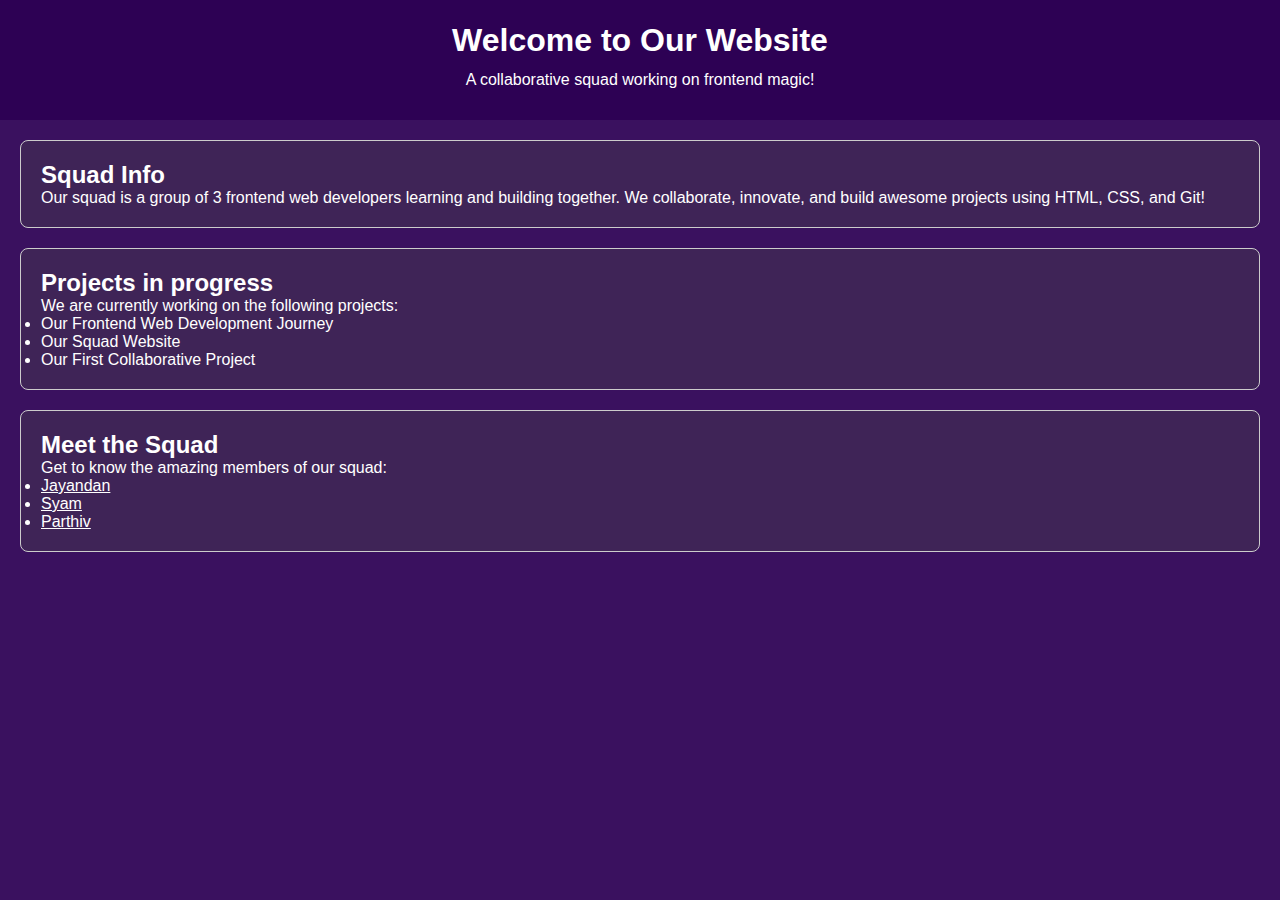
<file: squad-collab/index.html>
<!DOCTYPE html>
<html lang="en">
<head>
    <meta charset="UTF-8">
    <meta name="viewport" content="width=device-width, initial-scale=1.0">
    <title>Document</title>
    <link rel="stylesheet" href="style.css">
</head>
<body>
    <header>
        <h1>Welcome to Our Website</h1>
        <p>A collaborative squad working on frontend magic!</p>
    </header>
    <section>
        <h2>Squad Info</h2>
        <p>Our squad is a group of 3 frontend web developers learning and building together. We collaborate, innovate, and build awesome projects using HTML, CSS, and Git!</p>
    </section>
    <section>
        <h2>Projects in progress</h2>
        <p>We are currently working on the following projects:</p>
        <ul>
            <li>Our Frontend Web Development Journey</li>
            <li>Our Squad Website</li>
            <li>Our First Collaborative Project</li>
        </ul>
    </section>
    <section>
        <h2>Meet the Squad</h2>
        <p>Get to know the amazing members of our squad:</p>
        <nav>
            <ul>
                <li><a href="members/jayandan.html">Jayandan</a></li>
                <li><a href="members/syam.html">Syam</a></li>
                <li><a href="members/parthiv.html">Parthiv</a></li>
            </ul>
        </nav>
    </section>
    

</body>
</html>
</file>
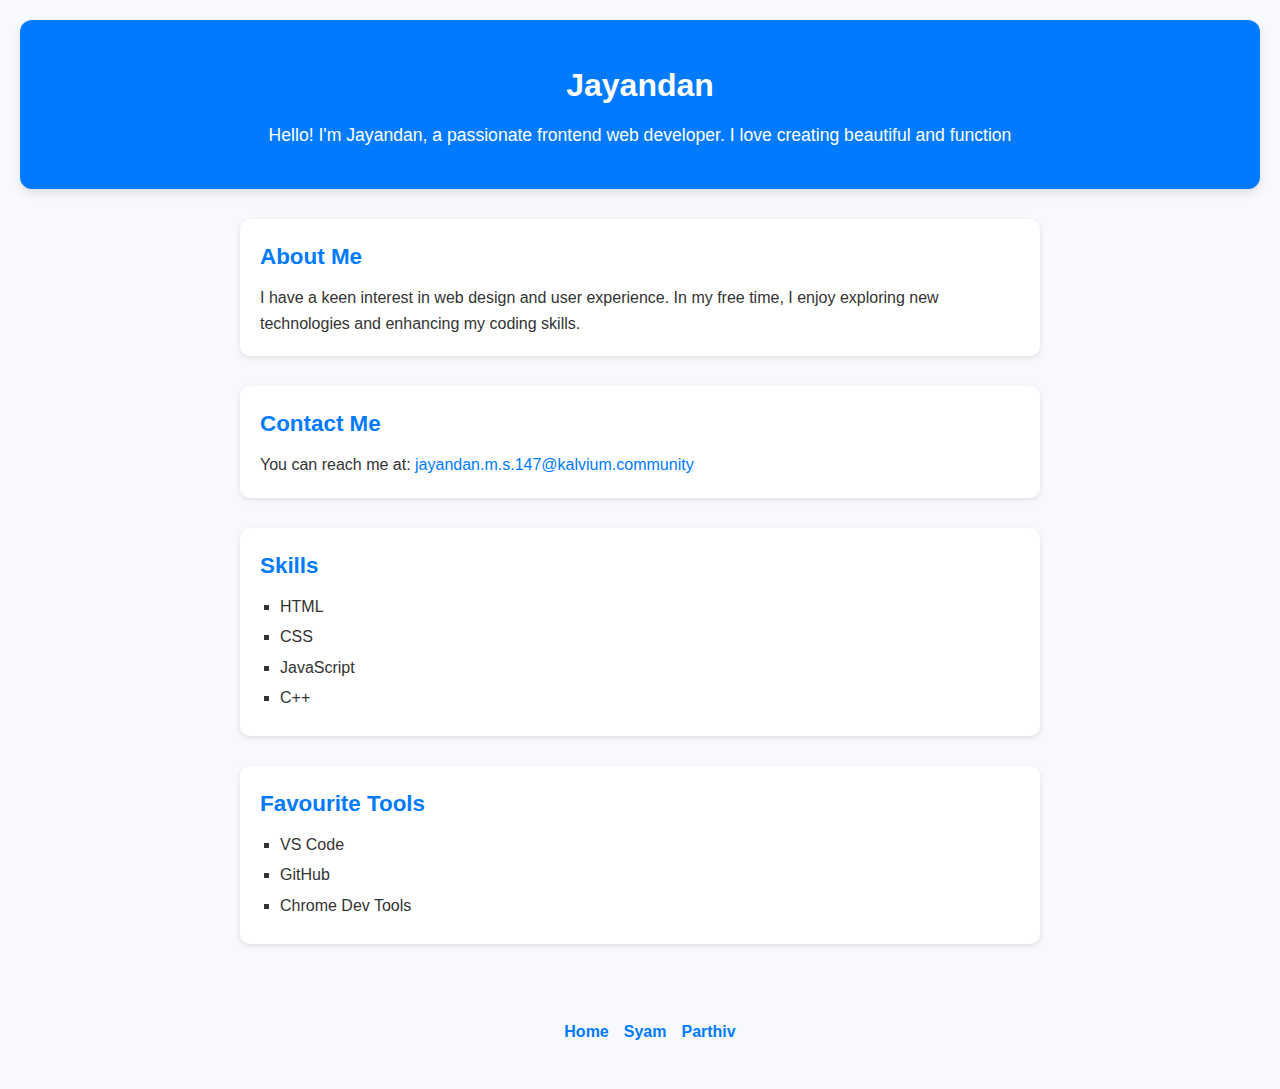
<file: squad-collab/members/jayandan.html>
<!DOCTYPE html>
<html lang="en">
<head>
    <meta charset="UTF-8">
    <meta name="viewport" content="width=device-width, initial-scale=1.0">
    <title>Document</title>
    <link rel="stylesheet" href="jayandan.css">
</head>
<body>
    <header>
        <h1>Jayandan</h1>
        <p>Hello! I'm Jayandan, a passionate frontend web developer. I love creating beautiful and function
    </header>
    <section>
        <h2>About Me</h2>
        <p>I have a keen interest in web design and user experience. In my free time, I enjoy exploring new technologies and enhancing my coding skills.</p>
    </section>
    <section>
        <h2>Contact Me</h2>
        <p>You can reach me at:
            <a href="mailto:jayandan.m.s.147@kalvium.community">jayandan.m.s.147@kalvium.community</a>
        </p>
    </section>
    <section>
        <h2>Skills</h2>
        <ul>
            <li>HTML</li>
            <li>CSS</li>
            <li>JavaScript</li>
            <li>C++</li>
        </ul>
    </section>
    <section>
        <h2>Favourite Tools</h2>
        <ul>
            <li>VS Code</li>
            <li>GitHub</li>
            <li>Chrome Dev Tools</li>
        </ul>
    </section>
    <footer>
        <nav>
            <ul>
                <li><a href="../index.html">Home</a></li>
                <li><a href="syam.html">Syam</a></li>
                <li><a href="parthiv.html">Parthiv</a></li>
            </ul>
        </nav>
    </footer>

</body>
</html>
</file>
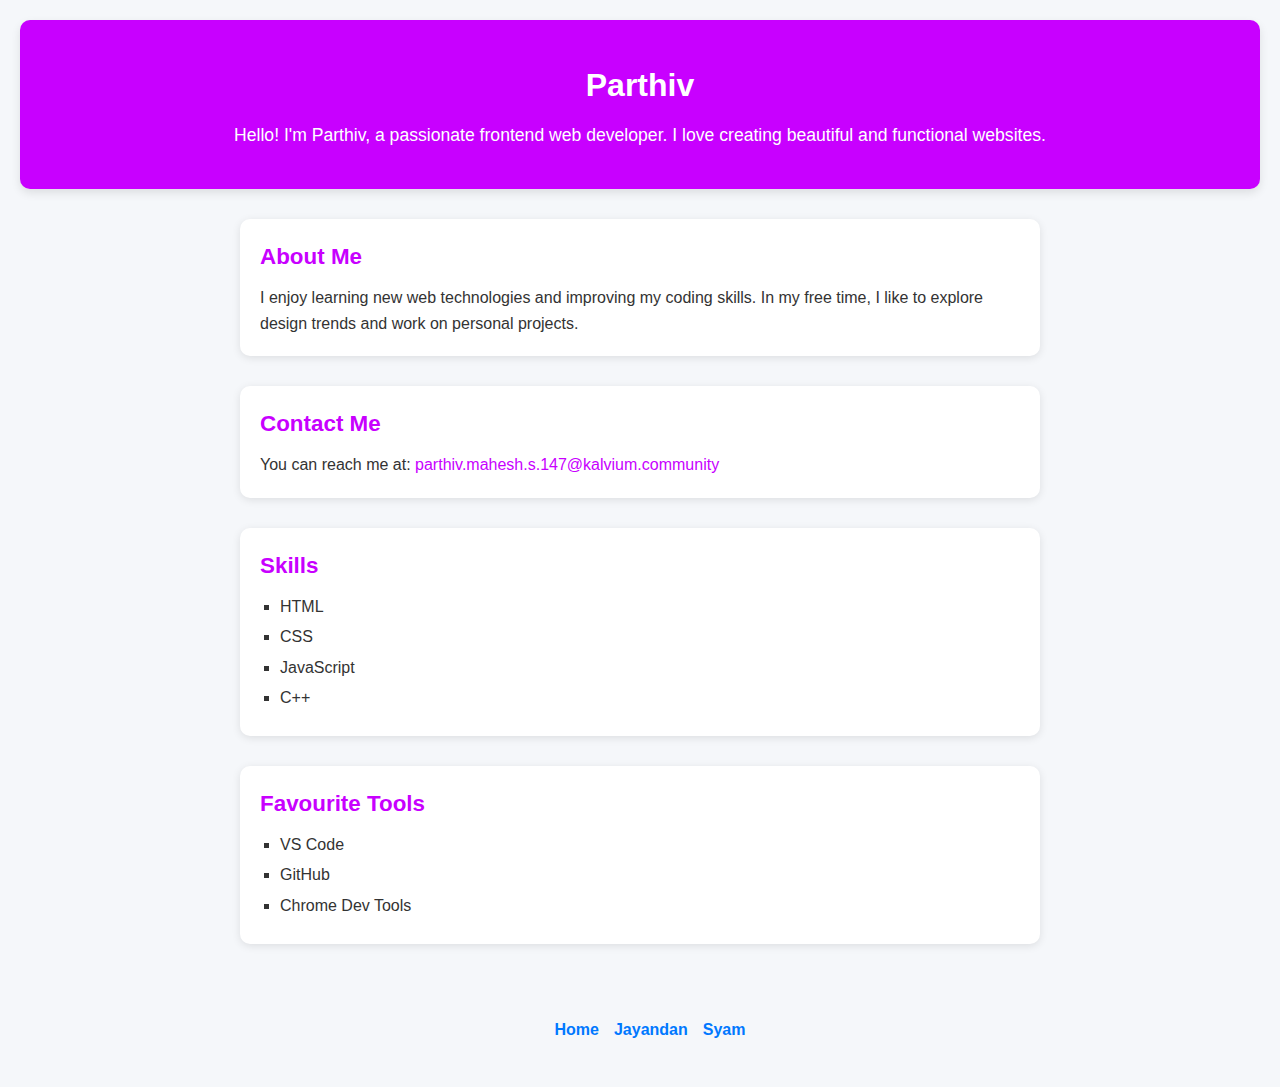
<file: squad-collab/members/parthiv.html>
<!DOCTYPE html>
<html lang="en">
<head>
    <meta charset="UTF-8">
    <meta name="viewport" content="width=device-width, initial-scale=1.0">
    <title>Document</title>
    <link rel="stylesheet" href="parthiv.css">
</head>
<body>
    <header>
        <h1>Parthiv</h1>
        <p>Hello! I'm Parthiv, a passionate frontend web developer. I love creating beautiful and functional websites.</p>
    </header>
    <section>
        <h2>About Me</h2>
        <p>I enjoy learning new web technologies and improving my coding skills. In my free time, I like to explore design trends and work on personal projects.</p>
    </section>
    <section>
        <h2>Contact Me</h2>
        <p>You can reach me at:
            <a href="mailto:parthiv.mahesh.s.147@kalvium.community">parthiv.mahesh.s.147@kalvium.community</a>
        </p>
    </section>
    <section>
        <h2>Skills</h2>
        <ul>
            <li>HTML</li>
            <li>CSS</li>
            <li>JavaScript</li>
            <li>C++</li>
        </ul>
    </section>
    <section>
        <h2>Favourite Tools</h2>
        <ul>
            <li>VS Code</li>
            <li>GitHub</li>
            <li>Chrome Dev Tools</li>
        </ul>
    </section>
    <footer>
        <nav>
            <ul>
                <li><a href="../index.html">Home</a></li>
                <li><a href="jayandan.html">Jayandan</a></li>
                <li><a href="syam.html">Syam</a></li>
            </ul>
        </nav>
    
    
</body>
</html>
</file>
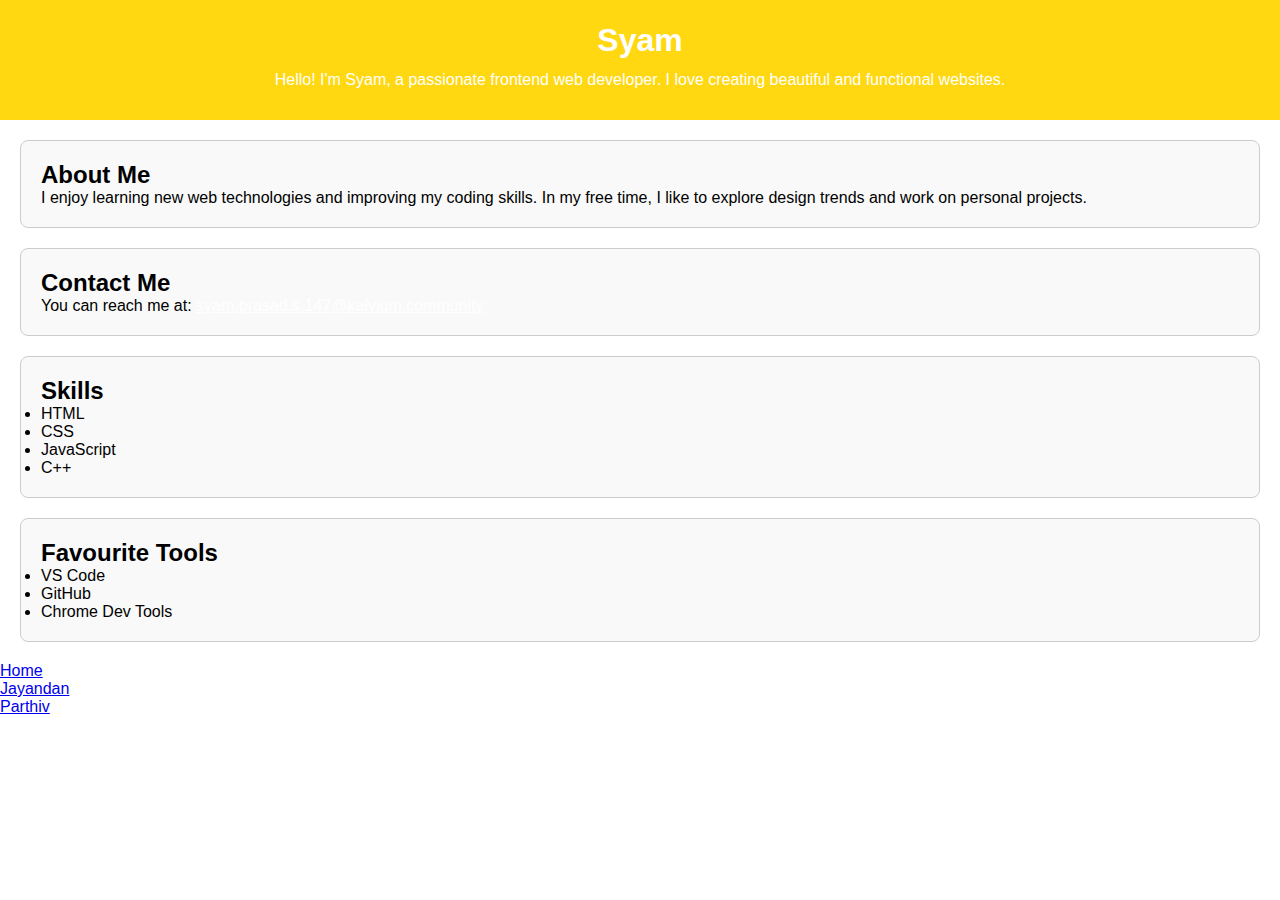
<file: squad-collab/members/syam.html>
<!DOCTYPE html>
<html lang="en">
<head>
    <meta charset="UTF-8">
    <meta name="viewport" content="width=device-width, initial-scale=1.0">
    <title>Document</title>
    <link rel="stylesheet" href="syam.css">
</head>
<body>
    <header>
        <h1>Syam</h1>
        <p>Hello! I'm Syam, a passionate frontend web developer. I love creating beautiful and functional websites.</p>
    </header>
    <section>
        <h2>About Me</h2>
        <p>I enjoy learning new web technologies and improving my coding skills. In my free time, I like to explore design trends and work on personal projects.</p>
    </section>
    <section>
        <h2>Contact Me</h2>
        <p>You can reach me at:
            <a href="mailto:syam.prasad.s.147@kalvium.community">syam.prasad.s.147@kalvium.community</a></p>
    </section>
    <section>
        <h2>Skills</h2>
        <ul>
            <li>HTML</li>
            <li>CSS</li>
            <li>JavaScript</li>
            <li>C++</li>
        </ul>
    </section>
    <section>
        <h2>Favourite Tools</h2>
        <ul>
            <li>VS Code</li>
            <li>GitHub</li>
            <li>Chrome Dev Tools</li>
        </ul>
    </section>
    <footer>
        <nav>
            <ul>
                <li><a href="../index.html">Home</a></li>
                <li><a href="jayandan.html">Jayandan</a></li>
                <li><a href="parthiv.html">Parthiv</a></li>
            </ul>
        </nav>
    </footer>

</body>
</html>
</file>
<file: squad-collab/style.css>
header{
    background-color: rgba(44, 0, 84, 0.932);
    color: white;
    text-align: center;
    padding: 20px;
    line-height: 40px;
    margin:0;

}

* {
    padding: 0;
    margin: 0;
    font-family: 'Segoe UI', Tahoma, Geneva, Verdana, sans-serif;

}
body{
    background-color: rgba(44, 0, 84, 0.932);        /* Light text */

}

section {
    padding: 20px;
    color: white;
    margin: 20px;
    border: 1px solid #ccc;
    border-radius: 8px;
    background-color: rgba(63, 38, 87, 0.932)
}
section a{
    color:white;
}
</file>
<file: squad-collab/members/syam.css>
header{
    background-color: rgba(255, 213, 0, 0.932);
    color: rgb(255, 255, 255);
    text-align: center;
    padding: 20px;
    line-height: 40px;
}
* {
    padding: 0;
    margin: 0;
    font-family: 'Segoe UI', Tahoma, Geneva, Verdana, sans-serif;
}
section {
    padding: 20px;
    margin: 20px;
    border: 1px solid #ccc;
    border-radius: 8px;
    background-color: #f9f9f9;
}
section a{
    color:rgb(255, 255, 255);
}
</file>
<file: squad-collab/members/jayandan.css>
/* Reset default styles */
* {
  margin: 0;
  padding: 0;
  box-sizing: border-box;
}

/* Body styling */
body {
  font-family: 'Poppins', sans-serif;
  background-color: #f8f9fc;
  color: #333;
  line-height: 1.6;
  padding: 20px;
}

/* Header styling */
header {
  background-color: #007bff;
  color: white;
  text-align: center;
  padding: 40px 20px;
  border-radius: 12px;
  box-shadow: 0 4px 8px rgba(0,0,0,0.1);
}

header h1 {
  font-size: 2rem;
  margin-bottom: 10px;
}

header p {
  font-size: 1.1rem;
}

/* Section styling */
section {
  background: white;
  margin: 30px auto;
  padding: 20px;
  max-width: 800px;
  border-radius: 10px;
  box-shadow: 0 2px 6px rgba(0,0,0,0.1);
}

section h2 {
  color: #007bff;
  margin-bottom: 10px;
  font-size: 1.4rem;
}

/* Link styling */
a {
  color: #007bff;
  text-decoration: none;
  font-weight: 500;
}

a:hover {
  text-decoration: underline;
  color: #0056b3;
}

/* List styling */
ul {
  list-style-type: square;
  padding-left: 20px;
  margin-top: 10px;
}

li {
  margin: 5px 0;
}

/* Footer styling */
footer {
  text-align: center;
  margin-top: 40px;
  padding: 20px;
}

footer nav ul {
  list-style: none;
  display: flex;
  justify-content: center;
  gap: 15px;
}

footer a {
  color: #007bff;
  font-weight: 600;
  transition: 0.3s;
}

footer a:hover {
  color: #0056b3;
}

/* Make it look good on mobile */
@media (max-width: 600px) {
  section {
    padding: 15px;
  }
  footer nav ul {
    flex-direction: column;
    gap: 8px;
  }
}
</file>
<file: squad-collab/members/parthiv.css>
/* Reset basic styles */
* {
  margin: 0;
  padding: 0;
  box-sizing: border-box;
}

/* Body style */
body {
  font-family: 'Poppins', sans-serif;
  background-color: #f5f7fa;
  color: #333;
  line-height: 1.6;
  padding: 20px;
}

/* Header section */
header {
  text-align: center;
  background: #c800ff;
  color: white;
  padding: 40px 20px;
  border-radius: 10px;
  box-shadow: 0 4px 10px rgba(0,0,0,0.1);
}

header h1 {
  font-size: 2rem;
  margin-bottom: 10px;
}

header p {
  font-size: 1.1rem;
}

/* Section style */
section {
  background: white;
  max-width: 800px;
  margin: 30px auto;
  padding: 20px;
  border-radius: 10px;
  box-shadow: 0 2px 8px rgba(0,0,0,0.1);
}

section h2 {
  color: #c800ff;
  margin-bottom: 10px;
  font-size: 1.4rem;
}

/* Links */
a {
  color: #c800ff;
  text-decoration: none;
  font-weight: 500;
}

a:hover {
  color: #005fcc;
  text-decoration: underline;
}

/* List styling */
ul {
  list-style-type: square;
  padding-left: 20px;
  margin-top: 8px;
}

li {
  margin: 5px 0;
}

/* Footer nav */
footer {
  text-align: center;
  margin-top: 40px;
  padding: 20px;
}

footer nav ul {
  list-style: none;
  display: flex;
  justify-content: center;
  gap: 15px;
}

footer nav a {
  color: #0078ff;
  font-weight: 600;
  transition: 0.3s;
}

footer nav a:hover {
  color: #005fcc;
}

/* Responsive design */
@media (max-width: 600px) {
  section {
    padding: 15px;
  }
  footer nav ul {
    flex-direction: column;
    gap: 8px;
  }
}
</file>
